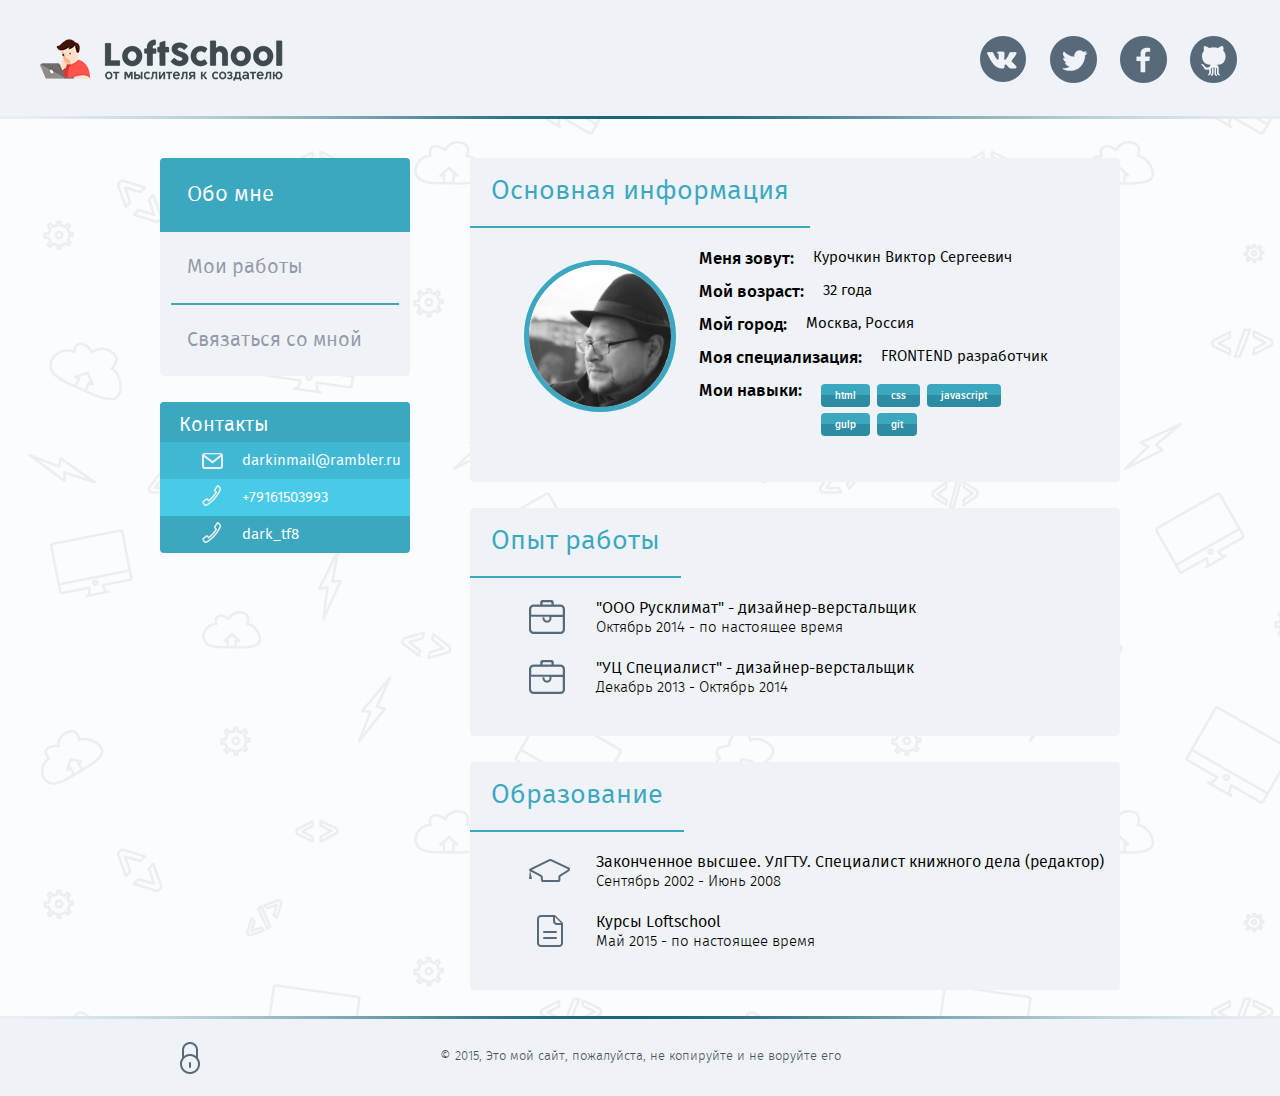
<file: app/index_temp.html>
﻿<!DOCTYPE html>

<html lang="ru-Ru">
<head>
	<meta charset="UTF-8">
	<title>first_lesson</title>
	<!-- SEO -->
	<meta name="description" content="first homework at loftschool">
	<meta name="keywords" content="homework, loftschool, домашнее задание, выпускной проект">
	<meta name="author" content="Kurochkin Viktor Sergeevich">
	<!-- CSS -->
	<link rel="stylesheet" type="text/css" href="css/normalize.css">
	<link rel="stylesheet" type="text/css" href="css/main_temp.css">
	<link rel="stylesheet" type="text/css" href="css/fonts.css">
	<link rel="stylesheet" type="text/css" href="css/about.css">
	<!-- JS -->
	<script src="js/modernizr.js"></script>
	<!-- favicon -->
	<link rel="shortcut icon" href="/img/favicon.ico" type="image/x-icon">
</head>

<body>
<!--[if lt IE 7]>
	<p class="browsehappy">Ваш браузер <strong>устарел</strong>. Пожалуйста <a href="http://browsehappy.com">обновите</a> его.</p>
<![endif]-->

<!--Главный блок-->

<div class="wrapper clearfix">
	 <div class="main-content">
<!--Шапка-->
	<header class="page_header">
		<div class="container-big">
			<a href="/" class="header-logo-link">     
                        <img src="img/logo.png" alt="logo" class="logo-img"> 
                        <span class="header-logo-text">Сайт портфолио</span> 
                        </a> 
                    <ul class="socials">
                        <li class="socials-item">
                            <a href="https://vk.com/id22662543" target="_blank" class="socials-link vk">Вконтакте</a>
                        </li>
                        <li class="socials-item">
                            <a href="https://twitter.com/loft_blog" target="_blank" class="socials-link tw">Twitter</a>
                        </li>
                        <li class="socials-item">
                            <a href="https://ru-ru.facebook.com/loftblog" target="_blank" class="socials-link fb">Facebook</a>
                        </li>
                        <li class="socials-item">
                            <a href="https://github.com/vsk-d/" target="_blank" class="socials-link gt">Github</a>
                        </li>
                    </ul>
		</div>
	</header>

<!--Шапка-end-->

<!--Основной контент-->
	<div class="container">
		<!--Неизменяемый контент - слева-->
		<aside div class="sidebar">
			<!--Навигация-->
			<nav class="navigation">
				<ul class="navigation-list">
					<li class="navigation-item current">
						<a class="navigation-link" href="/">Обо мне</a>
					</li>
					<li class="navigation-item">
						<a class="navigation-link" href="/my-work.html">Мои работы</a>
					</li>
					<li class="navigation-item">
						<a class="navigation-link" href="/contact-me.html">Связаться со мной</a>
					</li>
				</ul>
			<!--Навигация - end-->
			</nav>
			<!--Контакты-->
			<address class="contacts">
				<div class="contacts-header">
				<span class="header-inner-text">Контакты</span>
				</div>
				<ul class="contacts-list">
					<li class="contacts-item contacts-item-mail">
						<a class="contacts-link" href="mailto:darkinmail@rambler.ru"><span class="contacts-text">darkinmail@rambler.ru</span></a>
					</li>
					<li class="contacts-item contacts-item-phone">
						<a class="contacts-link" href="tel:+79161503993"><span class="contacts-text">+79161503993</span></a>
					</li>
					<li class="contacts-item contacts-item-scype">
						<a class="contacts-link" href="scype:dark_tf8"><span class="contacts-text">dark_tf8</span></a>
					</li>
				</ul>

			</address>
	
		</aside>
		<!--Изменяемый контент - справа-->
		  <div class="variable-content">
				<!--Основная информация-->
				<section class="aboutbox">
 					<h2 class="aboutbox-header">Основная информация</h2> 
					<div class="aboutbox-body clearfix"> 
						<div class="image-wrap">
							<div class="avatar-box">
							<img src="img/avatar.jpg" alt="Курочкин В.с." class="avatar">
							</div>
						</div>
							<div class="worksheet-wrap">
								<ul class="worksheet-list">
									<li class="worksheet-item clearfix">
										<div class="worksheet-what">Меня зовут:</div>
										<div class="worksheet-info">Курочкин Виктор Сергеевич</div>
									</li>
									<li class="worksheet-item clearfix">
										<div class="worksheet-what">Мой возраст:</div>
										<div class="worksheet-info">32 года</div>
									</li>
									<li class="worksheet-item clearfix">
										<div class="worksheet-what">Мой город:</div>
										<div class="worksheet-info">Москва, Россия</div>
									</li>
									<li class="worksheet-item clearfix">
										<div class="worksheet-what">Моя специализация:</div>
										<div class="worksheet-info">FRONTEND разработчик</div>
									</li>
									<li class="worksheet-item clearfix">
										<div class="worksheet-what">Мои навыки:</div>
										<div class="worksheet-info scills">
											<ul class="skill-list">
												<li class="skill-item">html</li>
												<li class="skill-item">css</li>
												<li class="skill-item">javascript</li>
												<li class="skill-item">gulp</li>
												<li class="skill-item">git</li>
											</ul>
										</div>
									</li>
								</ul>
							</div>

					</div>
				<!--Основная информация - end-->
				</section>
					<!--Опыт работы-->
				<section class="aboutbox">
					<h2 class="aboutbox-header">Опыт работы</h2>
					<div class="aboutbox-body">
						<ul class="aboutbox-list">
							<li class="aboutbox-item icon-work">
								<div class="where">"ООО Русклимат" - дизайнер-верстальщик</div>
								<div class="period">Октябрь 2014 - по настоящее время</div>
							</li>
							<li class="aboutbox-item icon-work">
								<div class="where">"УЦ Специалист" - дизайнер-верстальщик</div>
								<div class="period">Декабрь 2013 - Октябрь 2014</div>
							</li>
						</ul>
					</div>
					<!--Опыт работы - end-->
				</section>
				<section class="aboutbox">

								<!--Образование-->
			
					<h2 class="aboutbox-header">Образование</h2>
					<div class="aboutbox-body">
						<ul class="aboutbox-list">
							<li class="aboutbox-item icon-vuz">
								<div class="where">Законченное высшее. УлГТУ. Специалист книжного дела (редактор)</div>
								<div class="period">Сентябрь 2002 - Июнь 2008</div>
							</li>
							<li class="aboutbox-item icon-course">
								<div class="where">Курсы Loftschool</div>
								<div class="period">Май 2015 - по настоящее время</div>
							</li>
						</ul>
					</div>
				<!--Образование - end-->
				</section>

		<!--Изменяемый контент - справа - end-->

		</div>
		<!--Основной контент - end-->
	</div>
</div>
</div>

<!--Подвал-->

 <footer class="page-footer">
        <div class="container">
            <div class="lock">
                <a href="/login.html" class="lock-inner"><span class="lock-inner-txt">Войти<</span></a>
            </div>
            <div class="copyright">© 2015, Это мой сайт, пожалуйста, не копируйте и не воруйте его</div>
        </div>
    </footer>
<!--Подвал-end-->

<!--Главный блок - end-->


</body>
</file>
<file: app/css/main_temp.css>
﻿
html {
  height: 100%;
}

body {
  height: 100%;
  background: url(../img/comppattern2.png) repeat;
  font: normal 1em 'fira_sanslight';
}

/* прибьём футер к низу*/
.wrapper{
  position: relative;
  min-height: 100%;
  min-width: 970px; /* обязательно указать минимальную ширину примерно на 10 пикселей шире контейнера*/
  height: auto!important;
  overflow: hidden;
}
.wrapper:after {
  content: "";
  height: 80px;
  display: block;
}
.page-footer{
  height: 80px;
  margin-top: -80px;  
}
/* прибьём футер к низу - конец*/



/*Шапка*/
.container-big {
  max-width: 1200px;
  min-width: 960px;
  height: 100%;
  margin: 0 auto;
  position: relative;
}

.page_header {
  height: 119px;
  background: #eff3f7 url(../img/line.png) bottom center no-repeat;
  position: relative;
  margin-bottom: 39px;
}
.page_header .header-logo-link { 
  position: absolute; 
  top: 39px; 
  left: 0; 
 } 
.page_header .header-logo-text{ 
  position:absolute; 
  left:-9999px; 
 }

.page_header .socials {
  position: absolute; 
  top: 36px; 
  right: 0; 
}

/*Соц иконки*/
.socials{
  margin: 0;
  padding: 0;
  min-width: 260px;
}
.socials .socials-item {
  list-style: none;
  display: inline-block;
  height: 47px;
  width: 47px;
  margin-left: 19px;   /* Отступ у таких элементов всегда слева */
}
.socials .socials-item:first-child {
  margin-left: 0;  /* Обязательно! первого элемента обнуляем отступ */
 }
.socials .socials-link {display: block;
  height: 100%;
  width: 100%;
  text-indent: -9999px;
  background: url(../img/socials.png) no-repeat;

}
/*проставляем координаты иконок, которые получили в генераторе sprite*/

.socials .socials-link.vk {background-position: -2px -3px; }
.socials .socials-link.tw {background-position: -71px -3px; }
.socials .socials-link.fb {background-position: -140px -3px; }
.socials .socials-link.gt {background-position: -209px -3px; }
.socials .socials-link:hover {background-position-y: -65px; }


/* Неизменяемый контент - слева (сайдбар) */
.sidebar {
  width: 250px;
  float: left;
}

/*Навигация*/

.navigation {
  overflow: hidden;
  background: #eff3f7;
  border-radius: 4px;
  margin-bottom: 26px;
}
.navigation .navigation-list {
  list-style: none;
  margin: 0;
  padding: 0;
}
.navigation .navigation-item {
  border-top: 2px solid #3ba8c0;
  margin: 0 11px;
}
.navigation .navigation-item:first-child {
  border-top: none; /*чтобы не появлялось лишней линии*/
}
/*Navigation - active*/
.navigation .navigation-item.current {
  background: #3ba8c0;
  margin: 0;
  border-bottom: none;
  padding-left: 11px;
  margin-bottom: -2px; 
}
.navigation .navigation-item.current .navigation-link {
  color: #f9fafb;
  font-size: 22px;
}
/*Navigation - active*/

.navigation .navigation-link {
  font-family: 'fira_sansbook';
  display: block;
  font-size: 20px;
  text-decoration: none;
  color: #959aa8;
  margin-left: 16px;
  padding: 20px 0px;
}
.navigation .navigation-link:hover {
  color: #3ba8c0;
}
/*Contacts*/

.contacts {
  font-style: normal;
  font-family: 'fira_sansbook';
  background: #3ba8c0;
  overflow: hidden;
  border-radius: 4px;
  margin-bottom: 26px;
  color: white;
}
.contacts .contacts-header{
  background: #3ba8c0;
  border-radius: 4px 4px 0 0;
  padding: 8px 19px 1px;
}
.contacts .header-inner-text{
  font-size: 20px;
  margin: 0;
  display: block;
}
.contacts .contacts-list {
  list-style: none;
  margin: 0;
  padding: 0;
}
.contacts .contacts-link{
  display: block; 
  text-decoration: none;
  padding: 6px 0 6px 82px;
}
.contacts .contacts-text{
  line-height: 1.3;
  font-size: 15px;
  color: white;
}
.contacts .contacts-item{
  background: url(../img/contact.png) 42px center no-repeat;
}
.contacts .contacts-item-mail {
  background-color: rgb( 65, 185, 212 );
  background-position-y: 11px;
}
.contacts .contacts-item-phone {
  background-color: rgb( 72, 203, 232 );
}
.contacts .contacts-item-skype {
  background-color: rgb( 81, 218, 248 );
  background-position-y: -127px;
}
.contacts .contact-text:hover{
  border-bottom: 1px solid #fff;
}

/*Задаем область для изменяемого контента = справа*/

.variable-content {
  width: 650px;
  float: right;

}

/* Футер */
.page-footer{ 
  background: #eff3f7 url(../img/line.png) top center no-repeat;
  font-family: 'fira_sanslight';
  color: #4a545d;
}
.page-footer .container {
  padding-top: 23px;
  position: relative;  
}
.page-footer .copyright{
  margin: 0 180px;
  padding-top: 7px;
  text-align: center;
  font-size: 13px;
}
/* Логин */
.page-footer .lock{
  position: absolute;
  top: 26px;
  left: 20px; 
}
.lock .lock-inner {
  display: block;
  height: 40px;
  font-family: 'fira_sansbook';
  font-size: 16px;
  line-height: 2.2;
  color: #4a545d;
  text-decoration: none;
  background: url(../img/lock.png) no-repeat;
  padding-left: 24px;
}
.lock .lock-inner:hover{
  text-decoration: underline;
  background: url(../img/unlock.png) no-repeat;
}
.lock-inner .lock-inner-txt {
  position:absolute; 
  left:-9999px; 
}

/* Логин - конец */
/* Футер - конец */

/* общие классы */
.container {
  width: 960px;
  margin: 0 auto;
}
.text-center{
  text-align: center;
}
.pull-left {
  float: left !important;
}
.pull-right {
  float: right !important;
}

/*clearfix - очищаем флоаты*/
.clearfix:before,
.clearfix:after {
    content: " "; 
    display: table;
}
.clearfix:after {
    clear: both; 
}
</file>
<file: app/css/fonts.css>
/* Generated by Font Squirrel (http://www.fontsquirrel.com) on May 30, 2015 */
/* Generated by Font Squirrel (http://www.fontsquirrel.com) on June 7, 2015 */



@font-face {
    font-family: 'proxima_nova_condensedSBd';
    src: url('../fonts/proximanovacond-semibold-webfont.eot');
    src: url('../fonts/proximanovacond-semibold-webfont.eot?#iefix') format('embedded-opentype'),
         url('../fonts/proximanovacond-semibold-webfont.woff2') format('woff2'),
         url('../fonts/proximanovacond-semibold-webfont.woff') format('woff'),
         url('../fonts/proximanovacond-semibold-webfont.ttf') format('truetype'),
         url('../fonts/proximanovacond-semibold-webfont.svg#proxima_nova_condensedSBd') format('svg');
    font-weight: normal;
    font-style: normal;

}

/* Generated by Font Squirrel (http://www.fontsquirrel.com) on June 7, 2015 */



@font-face {
    font-family: 'fira_sanslight_italic';
    src: url('../fonts/firasans-lightitalic-webfont.eot');
    src: url('../fonts/firasans-lightitalic-webfont.eot?#iefix') format('embedded-opentype'),
         url('../fonts/firasans-lightitalic-webfont.woff2') format('woff2'),
         url('../fonts/firasans-lightitalic-webfont.woff') format('woff'),
         url('../fonts/firasans-lightitalic-webfont.ttf') format('truetype'),
         url('../fonts/firasans-lightitalic-webfont.svg#fira_sanslight_italic') format('svg');
    font-weight: normal;
    font-style: normal;

}


@font-face {
    font-family: 'fira_sansbook';
    src: url('../fonts/firasans-book-webfont.eot');
    src: url('../fonts/firasans-book-webfont.eot?#iefix') format('embedded-opentype'),
         url('../fonts/firasans-book-webfont.woff2') format('woff2'),
         url('../fonts/firasans-book-webfont.woff') format('woff'),
         url('../fonts/firasans-book-webfont.ttf') format('truetype'),
         url('../fonts/firasans-book-webfont.svg#fira_sansbook') format('svg');
    font-weight: normal;
    font-style: normal;

}




@font-face {
    font-family: 'fira_sanslight';
    src: url('../fonts/firasans-light-webfont.eot');
    src: url('../fonts/firasans-light-webfont.eot?#iefix') format('embedded-opentype'),
         url('../fonts/firasans-light-webfont.woff2') format('woff2'),
         url('../fonts/firasans-light-webfont.woff') format('woff'),
         url('../fonts/firasans-light-webfont.ttf') format('truetype'),
         url('../fonts/firasans-light-webfont.svg#fira_sanslight') format('svg');
    font-weight: normal;
    font-style: normal;

}




@font-face {
    font-family: 'fira_sansmedium';
    src: url('../fonts/firasans-medium-webfont.eot');
    src: url('../fonts/firasans-medium-webfont.eot?#iefix') format('embedded-opentype'),
         url('../fonts/firasans-medium-webfont.woff2') format('woff2'),
         url('../fonts/firasans-medium-webfont.woff') format('woff'),
         url('../fonts/firasans-medium-webfont.ttf') format('truetype'),
         url('../fonts/firasans-medium-webfont.svg#fira_sansmedium') format('svg');
    font-weight: normal;
    font-style: normal;

}
</file>
<file: app/css/about.css>
/* Общие стили для всех секций */
.aboutbox{
	background: #eff3f7;
	border-radius: 4px;
	margin-bottom: 26px;
}
.aboutbox .aboutbox-header{
	font-family: 'fira_sansbook';
	font-size: 27px;
	font-weight: normal;
	color: #3ba8c0;
	border-bottom: 2px #3ba8c0 solid;
	margin: 0 0 18px 0;
	padding: 13px 21px;
	display: inline-block;
}
.aboutbox-body{
	padding-bottom: 40px;	
}
/* Общие стили для всех секций - конец */

/* Лицо */
.image-wrap{	
	float: left;
	margin-left: 54px;
	margin-top: 14px;		
}
.avatar-box{
	width: 142px;
	height: 142px;
	border-radius: 50% 50%;
	overflow: hidden;
	border: 5px solid #3ba8c0;
}
.avatar{
	width: 100%;
}
/* Лицо - конец */

/* Список анкетных данных */
.aboutbox .worksheet-wrap{
	float: right;
  width: 421px;
}
.worksheet-list{
	list-style: none;
	padding: 0;
	margin: 0;
}
.worksheet-info{	
	float: left;
	margin-left: 19px;
	max-width: 260px;
}
.worksheet-item{
	margin-bottom: 6px;
}
.worksheet-what {
	font-family: 'fira_sansmedium';
  font-size: 17px;
  float: left;
}
.worksheet-info{
	font-family: 'fira_sansbook';
  font-size: 15px;
  overflow: hidden;
  max-width: 218px;
}
/* Список анкетных данных - конец */



/* Ключевые навыки */
.worksheet-info .skill-list{	
	width: 224px;
	padding: 0;
	list-style: none;
}
.skill-list .skill-item{
	display: inline-block;
	font-family: 'proxima_nova_condensedSBd';
	 font-size: 12px;
  background: #3ba8c0; /* Old browsers */
	background: -moz-linear-gradient(top,  #3ba8c0 0%, #3ba8c0 49%, #2e8ca2 50%, #2e8ca2 99%); /* FF3.6+ */
	background: -webkit-gradient(linear, left top, left bottom, color-stop(0%,#3ba8c0), color-stop(49%,#3ba8c0), color-stop(50%,#2e8ca2), color-stop(99%,#2e8ca2)); /* Chrome,Safari4+ */
	background: -webkit-linear-gradient(top,  #3ba8c0 0%,#3ba8c0 49%,#2e8ca2 50%,#2e8ca2 99%); /* Chrome10+,Safari5.1+ */
	background: -o-linear-gradient(top,  #3ba8c0 0%,#3ba8c0 49%,#2e8ca2 50%,#2e8ca2 99%); /* Opera 11.10+ */
	background: -ms-linear-gradient(top,  #3ba8c0 0%,#3ba8c0 49%,#2e8ca2 50%,#2e8ca2 99%); /* IE10+ */
	background: linear-gradient(to bottom,  #3ba8c0 0%,#3ba8c0 49%,#2e8ca2 50%,#2e8ca2 99%); /* W3C */
	filter: progid:DXImageTransform.Microsoft.gradient( startColorstr='#3ba8c0', endColorstr='#2e8ca2',GradientType=0 ); /* IE6-9 */
  border-radius: 4px;
  padding: 2px 14px;
  margin-top: 6px;
  margin-right: 3px;
  color: white;
  display: inline-block;
  line-height: 1.6;


  text-align: center;
}


/* Опыт работы и образование*/
.aboutbox .aboutbox-list{
	list-style: none;
	padding: 0 0 0 50px;
	margin: 0;
}
.aboutbox .aboutbox-item{
	padding: 0 0 0 76px;
	margin-bottom: 20px;
}
.aboutbox .aboutbox-item:last-child{
	margin-bottom: 0;
}
.aboutbox-item .where{
	font-family: 'fira_sansbook';
  font-size: 16px;
}
.aboutbox-item .period{
	font-family: 'fira_sanslight';
  font-size: 15px;
  line-height: 1;
}
.aboutbox-item.icon-work{
	background: url(../img/icon_case.png) 9px center no-repeat;
}

.aboutbox-item.icon-vuz{
	background: url(../img/icon_shlypa.png) 9px center no-repeat;
}
.aboutbox-item.icon-course{
	background: url(../img/icon_page_list.png) 17px center no-repeat;
}
</file>
